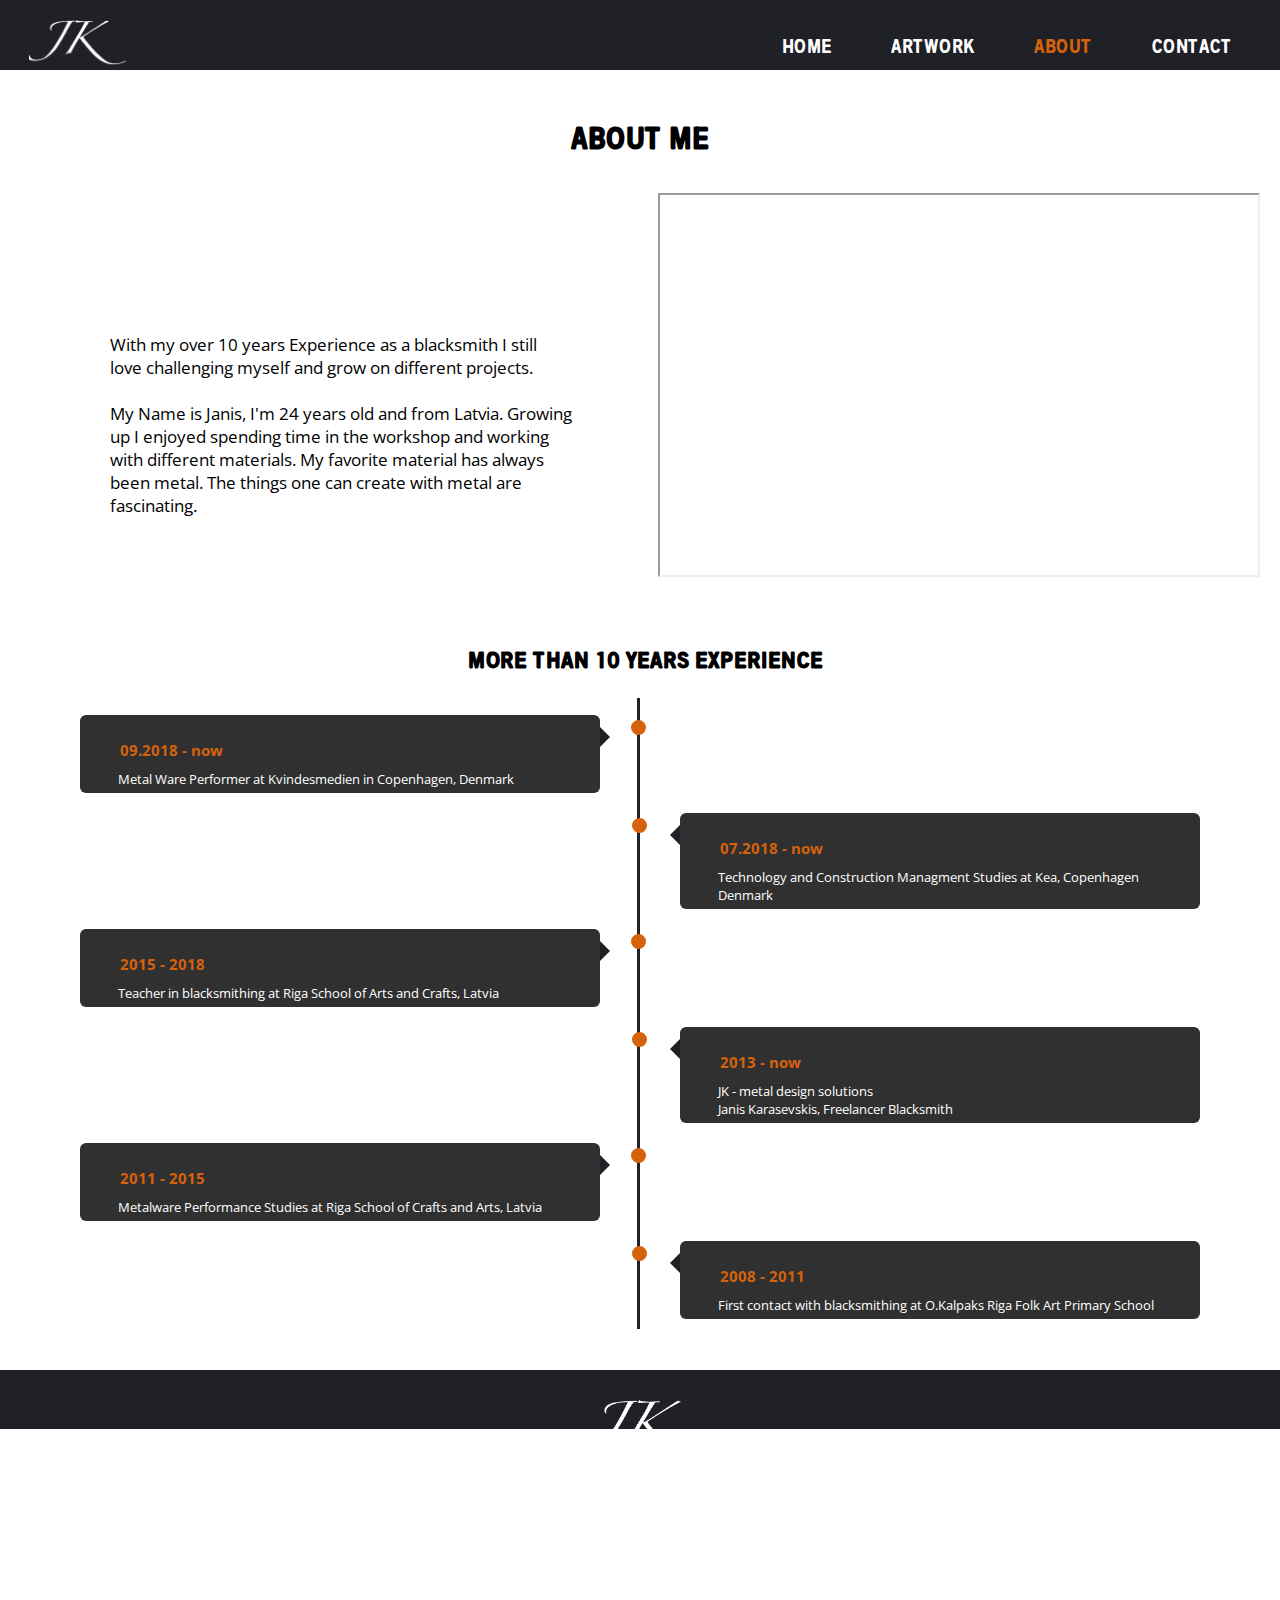
<file: about.html>
<!DOCTYPE html>
<html lang="en">
<head>
   <meta charset="utf-8">
    <meta name="viewport"
    content="width=device-width, initial-scale=1.0">
    <link rel="stylesheet" href="css/style.css">
    <title>Janis Blacksmith - Home </title>

</head>

<body>
 <header>
        <nav class="navcolor">
            <a id="logo" href="index.html">
                <img src="img/logowhite.png" alt="logo Janis Karasevskis">
            </a>

            <div class="nav-toggle">
                <img src="img/burgermenu_white.svg" alt="brgmenu">

            </div>
            <div class="navlist">
                <a href="index.html">Home</a>
                <a href="artwork.html"> Artwork</a>
                <a class="current" href="about.html">About</a>
                <a href="contact.html">Contact</a>
            </div>
        </nav>
    </header>

 <main id="mainAbout">
   <h1 class="title"> About me</h1>


<div class='embed-container'><iframe src='https://www.youtube.com/embed/PeOtQAbwe5M'></iframe></div>

   <p id="textAboutJanis"> With my over 10 years Experience as a blacksmith I still love challenging myself and grow on different projects.   <br> <br> My Name is Janis, I'm 24 years old and from Latvia. Growing up I enjoyed spending time in the workshop and working with different materials. My favorite material has always been metal.  The things one can create with metal are fascinating. </p>

     </main>

    <div class="timeline">
       <h2 class="sub_header"> More than 10 years experience</h2>
        <div class="container left">
            <div class="content">
                <h2 class="timeline_header">09.2018 - now</h2>
                <p class="timeline_text"> Metal Ware Performer at Kvindesmedien in Copenhagen, Denmark</p>
            </div>
        </div>
         <div class="container right">
            <div class="content">
                <h2 class="timeline_header">07.2018 - now</h2>
                <p class="timeline_text"> Technology and Construction Managment Studies at Kea, Copenhagen Denmark</p>
            </div>
        </div>
        <div class="container left">
            <div class="content">
                <h2 class="timeline_header">2015 - 2018</h2>
                <p class="timeline_text">Teacher in blacksmithing at Riga School of Arts and Crafts, Latvia</p>
            </div>
        </div>
         <div class="container right">
            <div class="content">
                <h2 class="timeline_header">2013 - now</h2>
                <p class="timeline_text">JK - metal design solutions <br> Janis Karasevskis, Freelancer Blacksmith</p>
            </div>
        </div>
         <div class="container left">
            <div class="content">
                <h2 class="timeline_header">2011 - 2015</h2>
                <p class="timeline_text"> Metalware Performance Studies at Riga School of Crafts and Arts, Latvia</p>
            </div>
        </div>
         <div class="container right">
            <div class="content">
                <h2 class="timeline_header">2008 - 2011</h2>
                <p class="timeline_text">First contact with blacksmithing at O.Kalpaks Riga Folk Art Primary School </p>
            </div>
        </div>
    </div>



    <footer class="footer">




        <img class="footer_logo" alt="logo footer" src="img/J%C4%81nis%20ara%C5%A1evskis-3.png">

                 <p>

                <a href="mailto:janiskarasevskis@gmail.com" target="_top" class="mail_footer">
                    janiskarasevskis@gmail.com
                </a>

                     <a href="tel:50341276" class="phone_footer"> +45 50341276 </a>

            </p>

        <p id="copyright"> &#169; 2019 </p>


    </footer>
    <script src="js/js.js"></script>
</body>
</html>
</file>
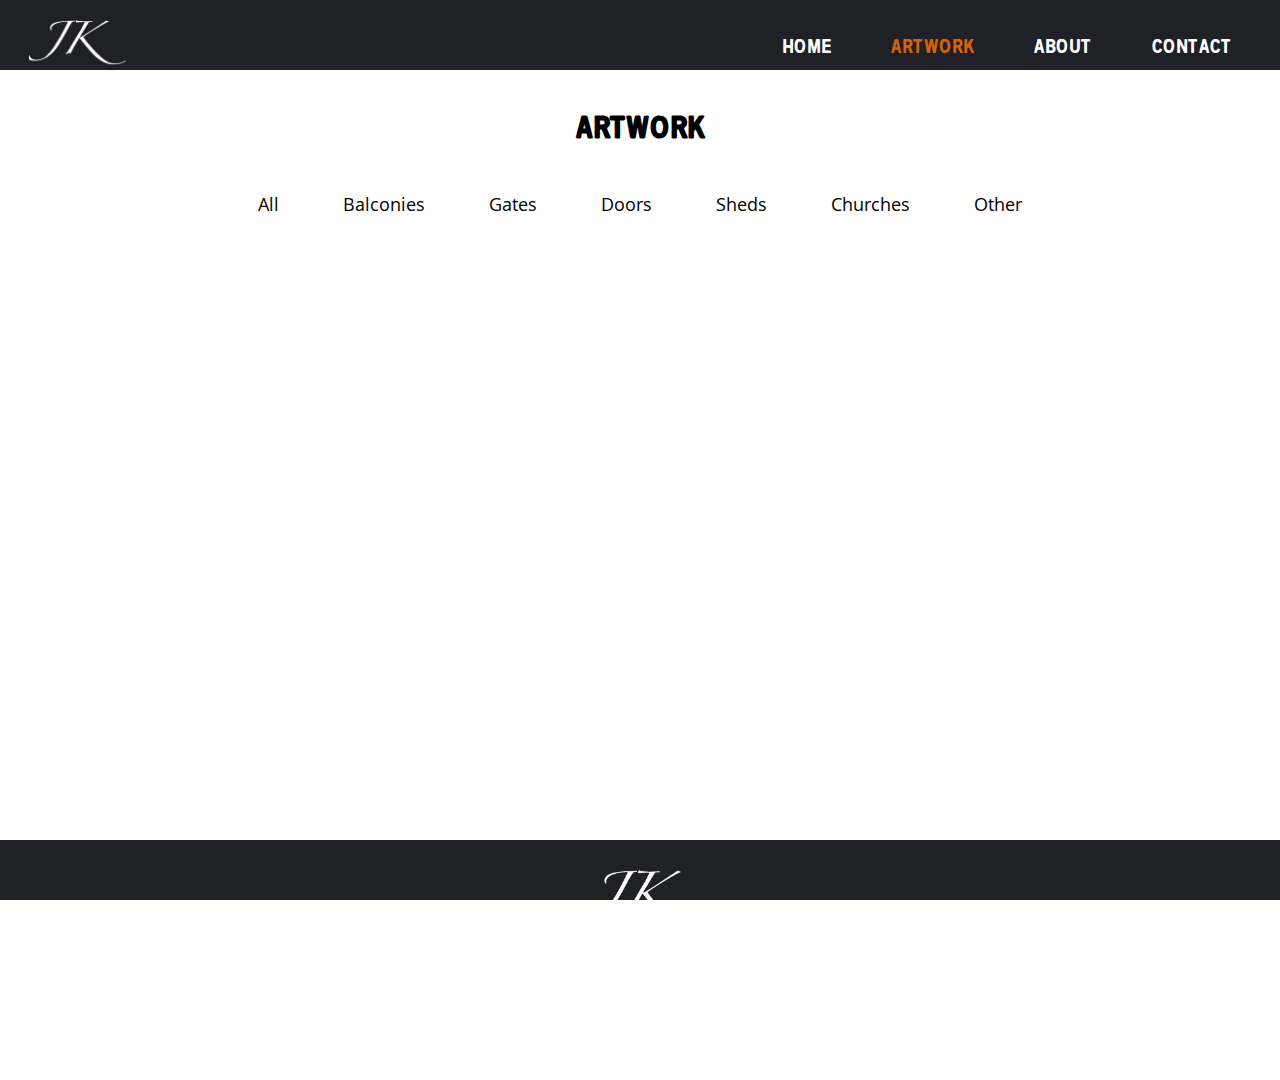
<file: artwork.html>
<!DOCTYPE html>
<html lang="en">

<head>
   <meta charset="utf-8">
    <meta name="viewport"
    content="width=device-width, initial-scale=1.0">
    <link rel="stylesheet" href="css/style.css">
    <title>Janis Blacksmith - Home </title>

</head>

<body>
    <header>
        <nav class="navcolor">

            <a id="logo" href="index.html">
                <img src="img/logowhite.png" alt="logo Janis Karasevskis">
            </a>

            <div class="nav-toggle">
                <img src="img/burgermenu_white.svg" alt="brgmenu">

            </div>
            <div class="navlist">
                <a href="index.html">Home</a>
                <a class="current" href="artwork.html"> Artwork</a>
                <a href="about.html">About</a>
                <a href="contact.html">Contact</a>
            </div>
        </nav>
    </header>

    <h1 class="title"> ArtWork</h1>


    <div id="nav_category">
        <ul>
            <li class="all_cat"> All</li>
            <li class="balconies_cat"> Balconies</li>
            <li class="gates_cat"> Gates</li>
            <li class="doors_cat"> Doors</li>
            <li class="sheds_cat"> Sheds</li>
            <li class="churches_cat"> Churches </li>
            <li class="other_cat"> Other</li>
        </ul>
    </div>

    <main id="artworkGrid"> </main>


    <template class="template">
        <div class="artwork">
            <h2 class="name_template"> name</h2>
            <img class="img_template">
            <p class="country_template"></p>
            <p class="date_template"></p>

            <button id="openModal">Open</button>
            <div class="modal" >
                <div class="inner">
                    <button class="close">X</button>
                    <h2 class="name_template"> name</h2>
                    <p class="desc_template"></p>
                    <section class="gallery"></section>
<!--                    <button onclick="topFunction()" id="myBtn" title="Go to top">Top</button>-->
                </div>
            </div>
        </div>
    </template>


     <footer class="footer">




        <img class="footer_logo" alt="logo footer" src="img/J%C4%81nis%20ara%C5%A1evskis-3.png">

                 <p>

                <a href="mailto:janiskarasevskis@gmail.com" target="_top" class="mail_footer">
                    janiskarasevskis@gmail.com
                </a>

                     <a href="tel:50341276" class="phone_footer"> +45 50341276 </a>

            </p>

        <p id="copyright"> &#169; 2019 </p>


    </footer>
    <script src="js/js.js"> </script>
</body>

</html>
</file>
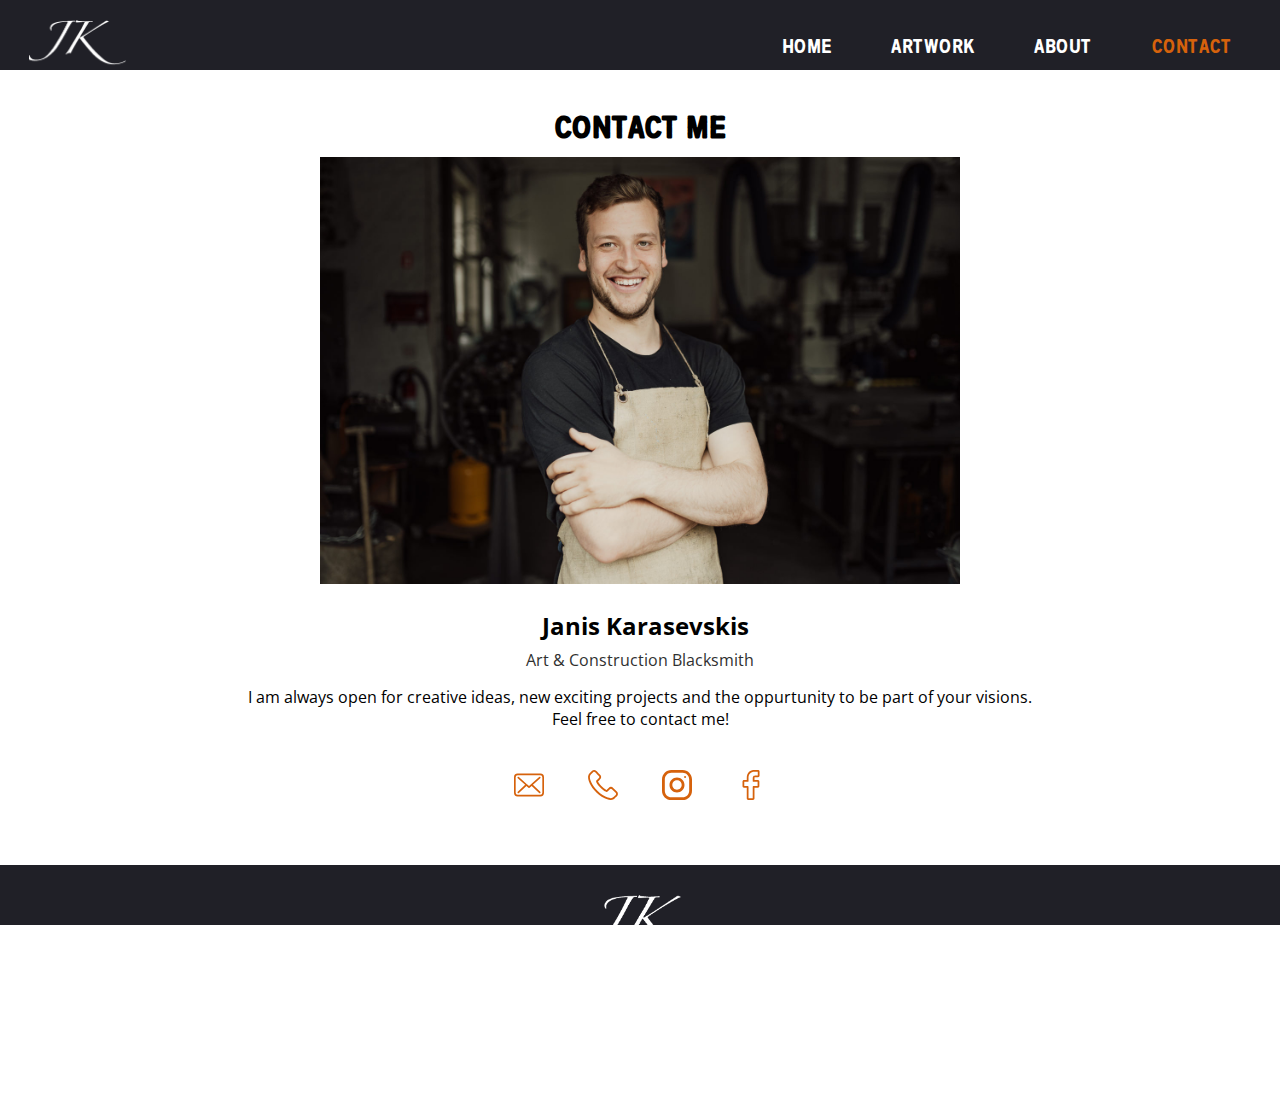
<file: contact.html>
<!DOCTYPE html>
<html lang="en">
<head>
   <meta charset="utf-8">
    <meta name="viewport"
    content="width=device-width, initial-scale=1.0">
    <link rel="stylesheet" href="css/style.css">
    <title>Janis Blacksmith - Home </title>

</head>

<body>
    <header>
        <nav class="navcolor">
            <a id="logo" href="index.html">
                <img src="img/logowhite.png" alt="logo Janis Karasevskis">
            </a>

            <div class="nav-toggle">
                <img src="img/burgermenu_white.svg" alt="brgmenu">

            </div>
            <div class="navlist">
                <a href="index.html">Home</a>
                <a href="artwork.html"> Artwork</a>
                <a href="about.html">About</a>
                <a class="current" href="contact.html">Contact</a>
            </div>
        </nav>
    </header>
    <main>
        <section class="get-in-touch">

            <h1 class="title"> Contact me</h1>
            <img alt="pictue of janis" id="img_contact" src="img/janis_about.jpg">
            <h2 id="name_contact"> Janis Karasevskis </h2>
            <p id="desc_contact"> Art & Construction Blacksmith </p>
            <p id="p_contact"> I am always open for creative ideas, new exciting projects and the oppurtunity to be part of your visions. <br> Feel free to contact me! </p>


            <div id="icons">

                <a href="mailto:janiskarasevskis@gmail.com" target="_top"><img alt="mail icon" class ="icon_contact" src="img/002-envelope.svg"></a>



                <a href="tel:50341276"><img alt="phone icon" class ="icon_contact icon_call" src="img/Path%2014.svg"></a>


            <img alt="icon contact" class ="icon_contact " src="img/instagram.svg">
            <img alt="icon contact" class ="icon_contact" src="img/facebook.svg">


 </div>



        </section>

    </main>

    <footer class="footer">




        <img class="footer_logo" alt="logo footer" src="img/J%C4%81nis%20ara%C5%A1evskis-3.png">

                 <p>

                <a href="mailto:janiskarasevskis@gmail.com" target="_top" class="mail_footer">
                    janiskarasevskis@gmail.com
                </a>

                     <a href="tel:50341276" class="phone_footer"> +45 50341276 </a>

            </p>

        <p id="copyright"> &#169; 2019 </p>


    </footer>
    <script src="js/js.js"> </script>

</body>
</html>
</file>
<file: css/style.css>
@import url('https://fonts.googleapis.com/css?family=Open+Sans&display=swap');

*,
*::before,
*::after {
    margin: 0;
    padding: 0;
    box-sizing: border-box;
}

html {
    scroll-behavior: smooth;
}


@font-face {
    font-family: Scratch;
    src: url('../font/ScratchXBlack.ttf')
}


html,
body {
    width: 100%;
    overflow-x: hidden;
}



body {
    font-family: 'Open Sans', sans-serif;
    position: relative;
    min-height: 100vh;
}

main {
    padding-bottom: 100px;

}

.img {
    width: 70%;
}


.nav-toggle {
    float: right;
    margin: 10px 20px 10px 10px;
    cursor: pointer;
}

.nav-toggle img {
    margin-top: 20px;
    margin-right: 10px;
    width: 40px;
    display: inline-block;
}

nav {
    display: block;
    width: 100%;
    position: absolute;
    z-index: 1;
    top: 0;
    /* background-color: #202027;*/
}

.navlist .current {
    color: #d6620c;
}

/*#indexpage {
    background-color: rgba(0, 0, 0, 0);
}*/

.navlist {
    clear: both;
    display: none;
    margin-bottom: 20px;
}

.is-active {
    display: block;
}

.navlist a {
    font-family: Scratch;
    font-size: 20px;
    position: relative;
    background-color: transparent;
    text-decoration: none;
    color: white;
    display: block;
    padding: 15px;
    text-transform: uppercase;
    text-align: center;
}

.navlist a:hover {
    color: #d6620c;
}


.navlist a:hover:before {
    visibility: visible;
    transform: scaleX(1);
}

.navcolor {
    background-color: #202027;
}

.navlist a:active {
    color: #d6620c;
}

.navlist .current {
    color: #d6620c;
}

#logo {
    float: left;
    margin-right: 1em;
    margin-top: 15px;
    margin-left: 1.5em;
    padding: 5px
}

#logo img {
    width: 100px;
}




#shortVideo {
    position: absolute;
    top: 0;

}


#slogan {
    font-family: Scratch;
    padding: 20px;
    text-align: center;
    font-size: 18px;
}

.orange {
    color: #D6620C;
}

.img1 {
    width: 100%;
}

#indexdesc {
    padding: 15px;
    text-align: center;
    padding-left: 30px;
    padding-right: 30px;
}

h1 {
    font-family: Scratch;
    text-transform: uppercase;
    padding: 10px;
    margin-top: 0px;
    text-transform: uppercase;
    text-align: center;
}

.title {
    padding-top: 100px;
}


#img_contact {
    position: relative;
    height: 100%;
    width: 80%;
    left: 50%;
    transform: translate(-50%);

}

#name_contact {
    text-align: center;


}

#desc_contact {
    text-align: center;
    color: #303030;
    margin-top: -3px;


}

#p_contact {
    text-align: center;
    margin-top: -5px;
    padding: 20px;

}

#icons {
    display: block;
    width: 100%;
    text-align: center;

}

.icon_contact {
    margin: 20px;
    width: 30px;
    height: 30px;
    color: #d6620c;
    display: inline-block;
    left: 60%;
}


/*
.icon_call {
    left: 35%;
}
*/

.embed-container {
    position: relative;
    padding-bottom: 56.25%;
    height: 100%;
    overflow: hidden;
    max-width: 100%;
    border: none;
}

.embed-container iframe,
.embed-container object,
.embed-container embed {
    position: absolute;
    top: 0;
    left: 0;
    width: 100%;
    height: 100%;
}




@media all and (min-width: 798px) {
    #shortVideo {
        object-fit: cover;
        width: 100vw;
        height: 100%;
    }

}


@media (max-aspect-ratio: 16/9) {
    #shortVideo {
        object-fit: cover;
        width: 100vw;
        height: 100%;
    }
}


* {
    box-sizing: border-box;
}

#textAboutJanis {
    padding: 15px;
}

.embed-container {
    margin: 10px;
}


.timeline_header {
    color: #d6620c;
    font-size: 15px;
}

.timeline_text {
    color: white;
    font-size: 13px;
    padding-left: 8px;
}

.sub_header {
    font-family: Scratch;
    text-transform: uppercase;
    text-align: center;
    padding: 20px;
    margin-top: -90px
}

/* The actual timeline (the vertical ruler) */
.timeline {
    position: relative;
    max-width: 1200px;
    margin: 0 auto 100px auto;
}

/* The actual timeline (the vertical ruler) */
.timeline::after {
    content: '';
    position: absolute;
    width: 3px;
    background-color: #202027;
    top: 10%;
    bottom: 0;
    left: 50%;
    margin-left: -3px;
}

/* Container around content */
.container {
    padding: 10px 40px;
    position: relative;
    background-color: inherit;
    width: 50%;
}

/* The circles on the timeline */
.container::after {
    content: '';
    position: absolute;
    width: 15px;
    height: 15px;
    right: -6px;
    background-color: #d6620c;
    border: 4px solid #d6620c;
    top: 15px;
    border-radius: 50%;
    z-index: 1;
}


.left {
    left: 0;
}

.right {
    left: 50%;
}

/* Add arrows to the left container (pointing right) */
.left::before {
    content: " ";
    height: 0;
    position: absolute;
    top: 22px;
    width: 0;
    z-index: 1;
    right: 30px;
    border: medium solid #202027;
    border-width: 10px 0 10px 10px;
    border-color: transparent transparent transparent #202027;
}

/* Add arrows to the right container (pointing left) */
.right::before {
    content: " ";
    height: 0;
    position: absolute;
    top: 22px;
    width: 0;
    z-index: 1;
    left: 30px;
    border: medium solid #202027;
    border-width: 10px 10px 10px 0;
    border-color: transparent #202027 transparent transparent;
}

/* Fix the circle for containers on the right side */
.right::after {
    left: -8px;
}

/* The actual content */
.content {
    padding: 5px 30px;
    background-color: #303030;
    position: relative;
    border-radius: 6px;
}


@media screen and (max-width: 600px) {

    /* Place the timelime to the left */
    .timeline::after {
        left: 45px;
    }

    .container {
        width: 100%;
        padding-left: 70px;
        padding-right: 25px;
    }

    /* Make sure that all arrows are pointing leftwards */
    .container::before {
        left: 60px;
        border: medium solid #202027;
        border-width: 10px 10px 10px 0;
        border-color: transparent #202027 transparent transparent;
    }

    .left::after,
    .right::after {
        left: 37px;
    }

    .right {
        left: 0%;
    }
}

.footer {
    position: absolute;
    bottom: -180px;
    width: 100%;
    background-color: #202027;
    color: white;
    text-align: center;
    padding: 20px;
}

.footer_logo {
    padding: 10px;
    width: 150px;
    margin-bottom: 10px;
}

#copyright {
    padding: 15px;
    margin-top: 10px;
    font-size: 12px;
}

.nav-footer {
    padding: 20px;
}

.nav-footer a {
    font-family: Scratch;
    text-transform: uppercase;
    font-size: 12px;
    text-decoration: none;
    color: white;
    padding: 10px;
    transition: all 0.4s;
}

.nav-footer a:hover {
    color: #d6620c;
}

.mail_footer {
    color: white;
    padding: 10px;
    font-size: 12px;
    text-decoration: none;
}

.phone_footer {
    color: white;
    padding: 10px;
    font-size: 12px;
    text-decoration: none;
}




.video_container {
    position: relative;
    height: 100vh;
    width: 100%;
    overflow: hidden;
}

#arrow {
    position: absolute;
    width: 50px;
    z-index: 5;
    bottom: 35px;
    left: calc(50% - 25px);
    transform: rotate(90deg);
    animation: arrow 1s infinite;
}

@keyframes arrow {
    0% {
        bottom: 35px;
    }

    50% {
        bottom: 45px;
    }

    100% {
        bottom: 35px;
    }
}



.artwork {
    padding: 10px;
}

.img_template {
    position: relative;
    width: 80%;
    left: 50%;
    transform: translate(-50%);
}


.country_template {
    text-align: center;
    font-size: 11px;
}

.date_template {
    text-align: center;
    font-size: 11px;
}

.name_template {
    text-align: center;
    font-family: Scratch;
    text-transform: uppercase;
    font-size: 15px;

}

#nav_category {
    text-align: center;
}


.modalimg {
    width: 100%;
    padding: 20px;
}

.desc_template {
    text-align: center;
}


#openModal {
    display: none;
}



h2 {
    margin-top: 20px;
    margin-left: 10px;
    margin-bottom: 10px;
}

.modal {
    display: none;
    position: fixed;
    background: rgba(0, 0, 0, 0.8);
    width: 100vw;
    height: 100vh;
    top: 0vh;
    left: 0vw;
    overflow: hidden;
    z-index: 1;
}

.modal .inner {
    background: white;
    margin: 2em;
    max-height: 100%;
    overflow: scroll;


}

.close {
    position: fixed;
    margin-top: 20px;
    margin-left: 20px;
    cursor: pointer;
    color: dimgrey;
    background: transparent;
    font-size: 40px;
    display: inline-block;
    line-height: 0px;
    padding: 11px 3px;
    border: none;
    transform-style: preserve-3d;
    transition: all .3s ease-in-out;
    z-index: 10;

}


.close:hover {
    color: #d6620c;
}

/*.modal .inner .gallery {
    display: grid;
    grid-template-columns: 1fr 1fr 1fr;
}
.modal .inner h1 {
    grid-column: 1/-1;
}*/
.img_template {
    transition: all 0.2s;
}

.img_template:hover {
    opacity: 0.8;
    cursor: pointer;
}

.visible {
    display: block;
}

#nav_category {
    margin-top: 0px;
    padding: 5px;
}

li {
    padding: 6px;
    font-size: 12px;
    display: inline-block;
    cursor: pointer;
}

ul :hover {
    color: #d6620c;
}

/* Slideshow container */
.slideshow-container {
    position: relative;
    background: #333333;
}

/* Slides */
.mySlides {
    display: none;
    padding: 80px;
    text-align: center;
}

/* Next & previous buttons */
.prev,
.next {
    cursor: pointer;
    position: absolute;
    top: 50%;
    width: auto;
    margin-top: -30px;
    padding: 16px;
    color: #888;
    font-weight: bold;
    font-size: 20px;
    border-radius: 0 3px 3px 0;
    user-select: none;
}

/* Position the "next button" to the right */
.next {
    position: absolute;
    right: 0;
    border-radius: 3px 0 0 3px;
}

/* On hover, add a black background color with a little bit see-through */
.prev:hover,
.next:hover {
    /*        background-color: rgba(0, 0, 0, 0.8);*/
    color: #d6620c;
}

/* The dot/bullet/indicator container */
.dot-container {
    text-align: center;
    padding: 1px;
    background: #333333;
}

/* The dots/bullets/indicators */
.dot {
    cursor: pointer;
    height: 11px;
    width: 11px;
    margin: 0 5px;
    background-color: #202027;
    border-radius: 50%;
    display: inline-block;
    transition: background-color 0.6s ease;
}

/* Add a background color to the active dot/circle */
.active,
.dot:hover {
    background-color: #d6620c;
}

/* Add an italic font style to all quotes */
q {
    font-style: italic;
    color: white;
}

/* Add a blue color to the author */
.author {
    color: white;
}

/* #myBtn {
  display: none;
  position: fixed;
  bottom: 20px;
  right: 30px;
  z-index: 99;
  border: none;
  outline: none;
  background-color: red;
  color: white;
  cursor: pointer;
  padding: 15px;
  border-radius: 10px;
  font-size: 18px;
}

#myBtn:hover {
  background-color: #555; */



@media (min-width: 768px) {

    nav {
        position: relative;
        height: 70px;
    }

    .navlist {
        display: block;
        position: absolute;
        top: 7px;
        right: 0;
        margin-right: 20px;

    }

    .navlist a {
        display: inline-block;
        padding: 28px;
        font-size: 15px;

    }

    .nav-toggle {
        display: none;
    }

    #indexpage {
        height: 0;
        position: absolute;
    }

    #slogan {
        margin-top: 40px;
        font-size: 20px;
        text-transform: uppercase;
    }

    #img_contact {
        width: 60%;
    }

    #mainAbout {
        width: 100%;
        padding-bottom: 0;
        display: grid;
        grid-template-columns: 1fr 1fr;
        grid-gap: 15px;
        grid-template-areas:
            " header header"
            " text video "
            " text video ";
    }


    .sub_header {
        margin-top: 0px;
    }

    #textAboutJanis {
        margin: 40px 10px 0 20px;
        font-size: 13px;
    }

    h1 {
        grid-area: header;
        margin-top: -60px
    }

    /*

#artworkGrid {
        display: grid;
        grid-template-columns: 1fr 1fr;
    }
*/

    .artwork {
        padding: 50px;
    }

    .img_template {
        position: relative;
        width: 80%;
        left: 50%;
        transform: translate(-50%);
    }


    .country_template {
        text-align: center;
        font-size: 18px;
    }

    .date_template {
        text-align: center;
        font-size: 18px;
    }

    .name_template {
        text-align: center;
        font-family: Scratch;
        text-transform: uppercase;
        font-size: 22px;

    }

    #nav_category {
        text-align: center;

    }

    li {
        font-family: 'Open Sans', sans-serif;
        font-size: 15px;
        cursor: pointer;
        padding: 14px;



    }

    .embed-container {
        grid-area: video;
        padding: 20px;
        margin-right: 20px;
    }

    #textAboutJanis {
        grid-area: text;
        padding: 20px;
    }

    /*
    .timeline{
        margin: 0 auto 100px auto;
    }

*/

}

@media (min-width: 1200px) {

    .navlist a {
        font-size: 20px;
    }

    h1 {
        margin-top: -60px
    }

    #img_contact {
        width: 50%
    }

    .sub_header {
        margin-top: 60px;
    }

    #textAboutJanis {
        font-size: 22px;
        padding: 50px;
    }


    .artwork {
        padding: 50px;
    }

    .img_template {
        position: relative;
        width: 50%;
        left: 50%;
        transform: translate(-50%);
    }

    .name_template {
        text-align: center;
        font-size: 25px;

    }

    .country_template {
        text-align: center;
        font-size: 15px;
    }

    .name_template {
        font-family: Scratch;
        text-transform: uppercase;
        font-size: 20px;
        padding-top: 30px;

    }

    .date_template {
        text-align: center;
        font-size: 15px;
    }

    #nav_category {
        text-align: center;


    }

    li {
        font-size: 18px;
        cursor: pointer;
        padding: 30px;
    }

    #slogan {
        margin-top: 40px;
        font-size: 25px;
        text-transform: uppercase;
    }

    #indexmain {
        display: grid;
        grid-template-columns: 1fr 1fr;
    }

    .img1 {
        padding: 20px;
        width: 80%;
        margin-left: 110px;

    }

    #indexdesc {
        padding: 70px 150px 0px 30px;
        text-align: left;

    }

    #textAboutJanis {
        margin: 100px 10px 0 60px;
        font-size: 17px;
    }


    .inner{
        display: grid;
        grid-template-columns: 1fr;
        grid-gap: 15px;
        grid-template-areas:
            " image"
            " image "
            " image ";
    }


    .modalimg{
        grid-area: "image";
        width: 50%;
         position: relative;
        left: 50%;
        transform: translate(-50%);
        width: 50%;
        padding: 10px;
    }


}
</file>
